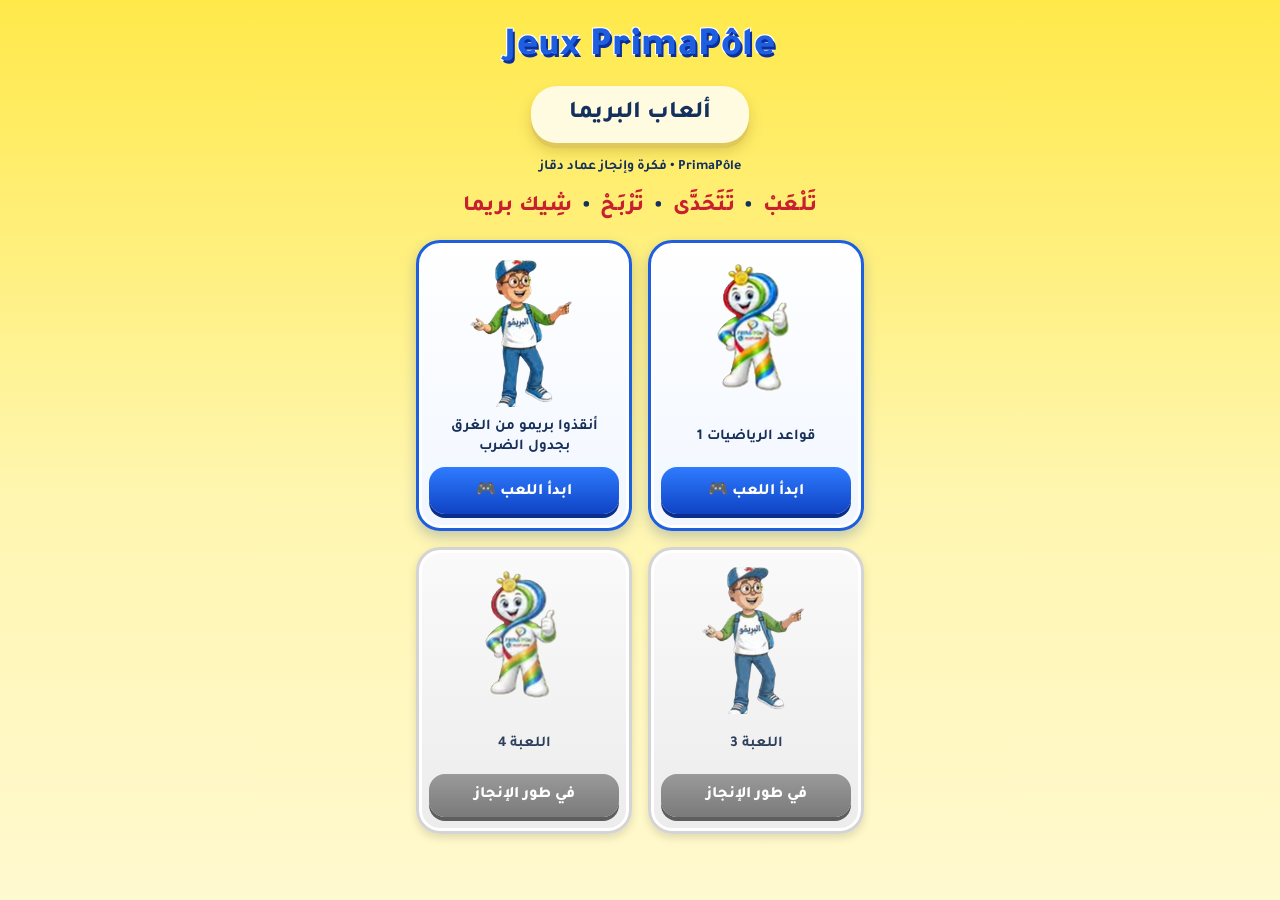
<file: index.html>
<!doctype html>
<html lang="ar" dir="rtl">
<head>
  <meta charset="utf-8">
  <meta name="viewport" content="width=device-width, initial-scale=1, viewport-fit=cover">
  <meta name="theme-color" content="#ffe94a">
  <title>Jeux PrimaPôle — ألعاب البريما</title>
  <link rel="preconnect" href="https://fonts.googleapis.com">
  <link rel="preconnect" href="https://fonts.gstatic.com" crossorigin>
  <link href="https://fonts.googleapis.com/css2?family=Tajawal:wght@400;500;700;800&display=swap" rel="stylesheet">
  <link rel="icon" type="image/png" href="assets/favicon.png">
  <link rel="stylesheet" href="home.css">

  <link rel="manifest" href="manifest.webmanifest">
  <meta name="mobile-web-app-capable" content="yes">
  <meta name="apple-mobile-web-app-capable" content="yes">
  <meta name="apple-mobile-web-app-status-bar-style" content="default">
  <link rel="apple-touch-icon" href="assets/icon-192.png">
</head>
<body>
<main class="wrap">
  <h1 class="brand">Jeux PrimaPôle</h1>
  <div class="badge">ألعاب البريما</div>
  <p class="credit"><span>PrimaPôle</span> • فكرة وإنجاز عماد دقاز</p>
  <p class="tagline">تَلْعَبْ <i>•</i> تَتَحَدَّى <i>•</i> تَرْبَحْ <i>•</i> شِيك بريما</p>

  <section class="grid">
    <!-- لتفعيل أي لعبة: غيّر <div class="card off"> إلى <a class="card" href="ملف-اللعبة.html"> وغيّر نص الزر -->
    <a class="card" href="puzzelgame.html">
      <img src="assets/hero2.png" alt="">
      <h2>قواعد الرياضيات 1</h2>
      <span class="btn">ابدأ اللعب 🎮</span>
    </a>

    <a class="card" href="multiplication.html">
      <img src="assets/hero.png" alt="">
      <h2>أنقذوا بريمو من الغرق بجدول الضرب</h2>
      <span class="btn">ابدأ اللعب 🎮</span>
    </a>

    <div class="card off">
      <img src="assets/hero.png" alt="">
      <h2>اللعبة 3</h2>
      <span class="btn">في طور الإنجاز</span>
    </div>

    <div class="card off">
      <img src="assets/hero2.png" alt="">
      <h2>اللعبة 4</h2>
      <span class="btn">في طور الإنجاز</span>
    </div>
  </section>
</main>

<script>
  if ('serviceWorker' in navigator) {
    window.addEventListener('load', () => {
      navigator.serviceWorker.register('./service-worker.js').catch(error => console.error('Service worker registration failed:', error));
    });
  }
</script>
</body>
</html>
</file>
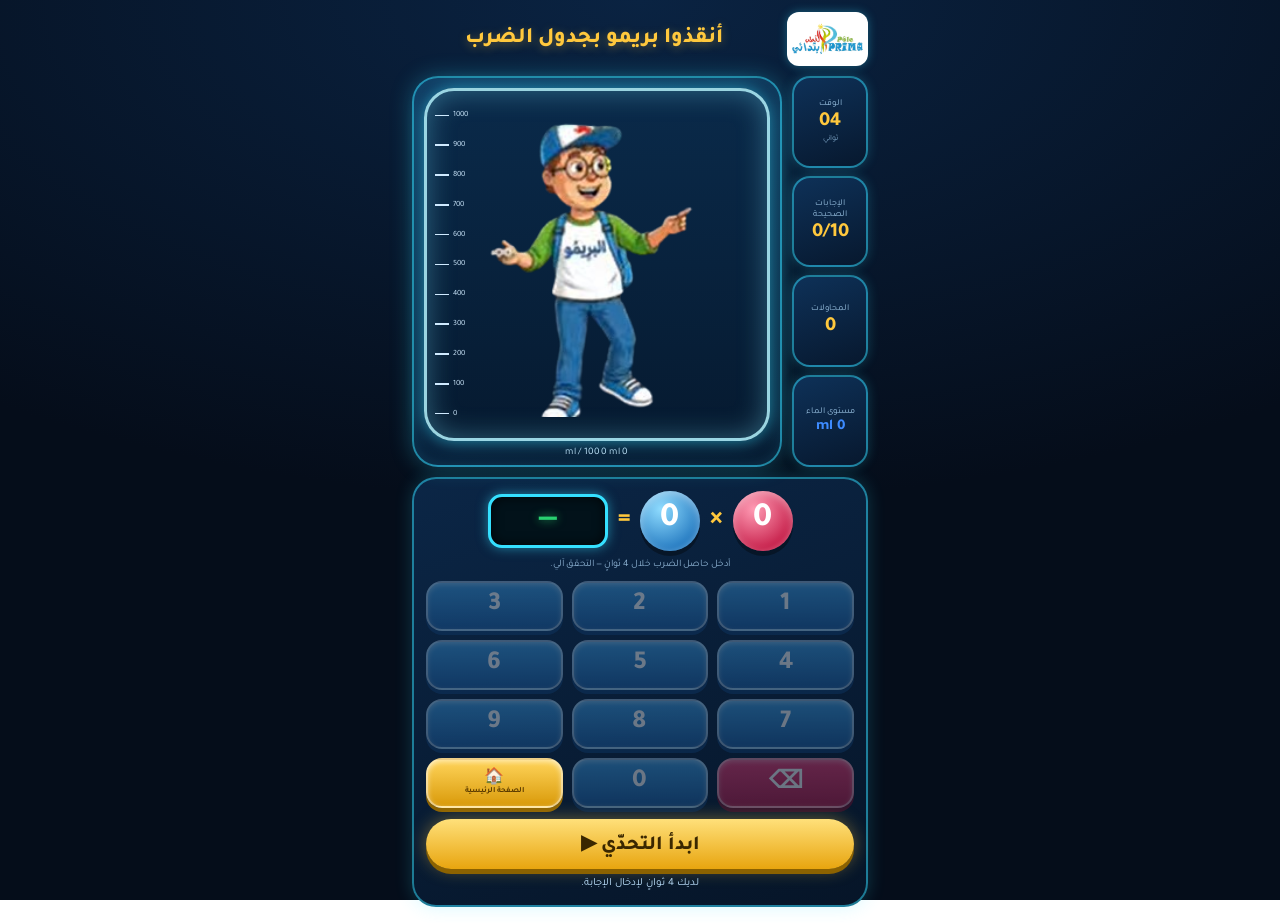
<file: multiplication.html>
<!doctype html>
<html lang="ar" dir="rtl">
<head>
  <meta charset="utf-8">
  <meta name="viewport" content="width=device-width, initial-scale=1, maximum-scale=1, user-scalable=no, viewport-fit=cover">
  <meta name="theme-color" content="#061427">
  <title>أنقذوا بريمو بجدول الضرب</title>
  <link rel="preconnect" href="https://fonts.googleapis.com">
  <link rel="preconnect" href="https://fonts.gstatic.com" crossorigin>
  <link href="https://fonts.googleapis.com/css2?family=Tajawal:wght@400;500;700;800&display=swap" rel="stylesheet">
  <link rel="icon" type="image/png" href="assets/favicon.png">
  <link rel="stylesheet" href="style.css?v=4">

  <link rel="manifest" href="manifest.webmanifest">
  <meta name="mobile-web-app-capable" content="yes">
  <meta name="apple-mobile-web-app-capable" content="yes">
  <meta name="apple-mobile-web-app-status-bar-style" content="default">
  <link rel="apple-touch-icon" href="assets/icon-192.png">
</head>
<body>
<main class="app">

  <header class="head">
    <img id="logo" class="logo" alt="" src="assets/logo.png">
    <div class="titles">
      <h1 id="title">أنقذوا بريمو بجدول الضرب</h1>
      <p id="credit" class="credit"></p>
    </div>
  </header>

  <section class="top ltr">
    <div class="tank" id="tank">
      <div class="tank-inner">
        <div class="ticks" id="ticks"></div>
        <img id="hero" class="hero" alt="بريمو" src="assets/hero.png">
        <div class="water" id="water"><div class="bubbles" id="bubbles"></div></div>
      </div>
      <div class="tank-caption" id="tankCaption">ml / 1000 ml 0</div>
    </div>

    <aside class="stats">
      <div class="stat"><span class="stat-l">الوقت</span><b id="time">04</b><span class="stat-s">ثواني</span></div>
      <div class="stat"><span class="stat-l">الإجابات الصحيحة</span><b id="correct">0/10</b></div>
      <div class="stat"><span class="stat-l">المحاولات</span><b id="attempts">0</b></div>
      <div class="stat water-stat"><span class="stat-l">مستوى الماء</span><b id="waterLevel">ml 0</b></div>
    </aside>
  </section>

  <section class="panel">
    <div class="equation ltr" id="equation">
      <div class="answer" id="answer"><span class="dash">—</span></div>
      <span class="op">=</span>
      <div class="num n1" id="n1">0</div>
      <span class="op">×</span>
      <div class="num n2" id="n2">0</div>
    </div>
    <p class="hint" id="hint">أدخل حاصل الضرب خلال 4 ثوانٍ — التحقق آلي.</p>

    <div class="keypad ltr" id="keypad">
      <button data-k="3">3</button><button data-k="2">2</button><button data-k="1">1</button>
      <button data-k="6">6</button><button data-k="5">5</button><button data-k="4">4</button>
      <button data-k="9">9</button><button data-k="8">8</button><button data-k="7">7</button>
      <button class="home" id="homeBtn" type="button">🏠<small>الصفحة الرئيسية</small></button>
      <button data-k="0">0</button>
      <button class="back" id="backBtn" type="button" aria-label="مسح">⌫</button>
    </div>

    <button class="start" id="startBtn" type="button">ابدأ التحدّي ▶</button>
    <p class="status" id="status">لديك 4 ثوانٍ لإدخال الإجابة.</p>
  </section>
</main>

<!-- شاشة الفوز + الشيك -->
<div class="overlay" id="winOverlay" hidden>
  <div class="card win-card">
    <h2>🎉 مبروك! أكملت التحدي</h2>
    <p>اكتب اسمك ولقبك باش نجهزولك شيك بريماتي بتميزاتي.</p>
    <div class="fields">
      <label>الاسم<input id="firstName" type="text" autocomplete="given-name" placeholder="الاسم"></label>
      <label>اللقب<input id="lastName" type="text" autocomplete="family-name" placeholder="اللقب"></label>
    </div>
    <canvas id="cheque" width="1536" height="659"></canvas>
    <div class="row">
      <button class="btn blue" id="shareBtn" type="button">مشاركة الشيك</button>
      <button class="btn blue" id="downloadBtn" type="button">تنزيل الشيك</button>
    </div>
    <p class="small">التاريخ يُؤخذ آليًا من يوم اللعب. يمكنك تنزيل صورة الشيك أو مشاركتها. بعد الانتهاء، ارجع إلى اللعبة.</p>
    <button class="btn green" id="againBtn1" type="button">العب من جديد</button>
  </div>
</div>

<!-- شاشة الخسارة -->
<div class="overlay" id="loseOverlay" hidden>
  <div class="card msg-card lose">
    <h2>غرق بريمو! 💧</h2>
    <p>وصل الماء إلى 1000 ml. لا تقلق، يمكنك المحاولة مرة أخرى وإنقاذه!</p>
    <button class="btn green" id="againBtn2" type="button">العب من جديد</button>
  </div>
</div>

<script src="cheque-data.js"></script>
<script src="app.js?v=6"></script>

<script>
  if ('serviceWorker' in navigator) {
    window.addEventListener('load', () => {
      navigator.serviceWorker.register('./service-worker.js').catch(error => console.error('Service worker registration failed:', error));
    });
  }
</script>
</body>
</html>
</file>
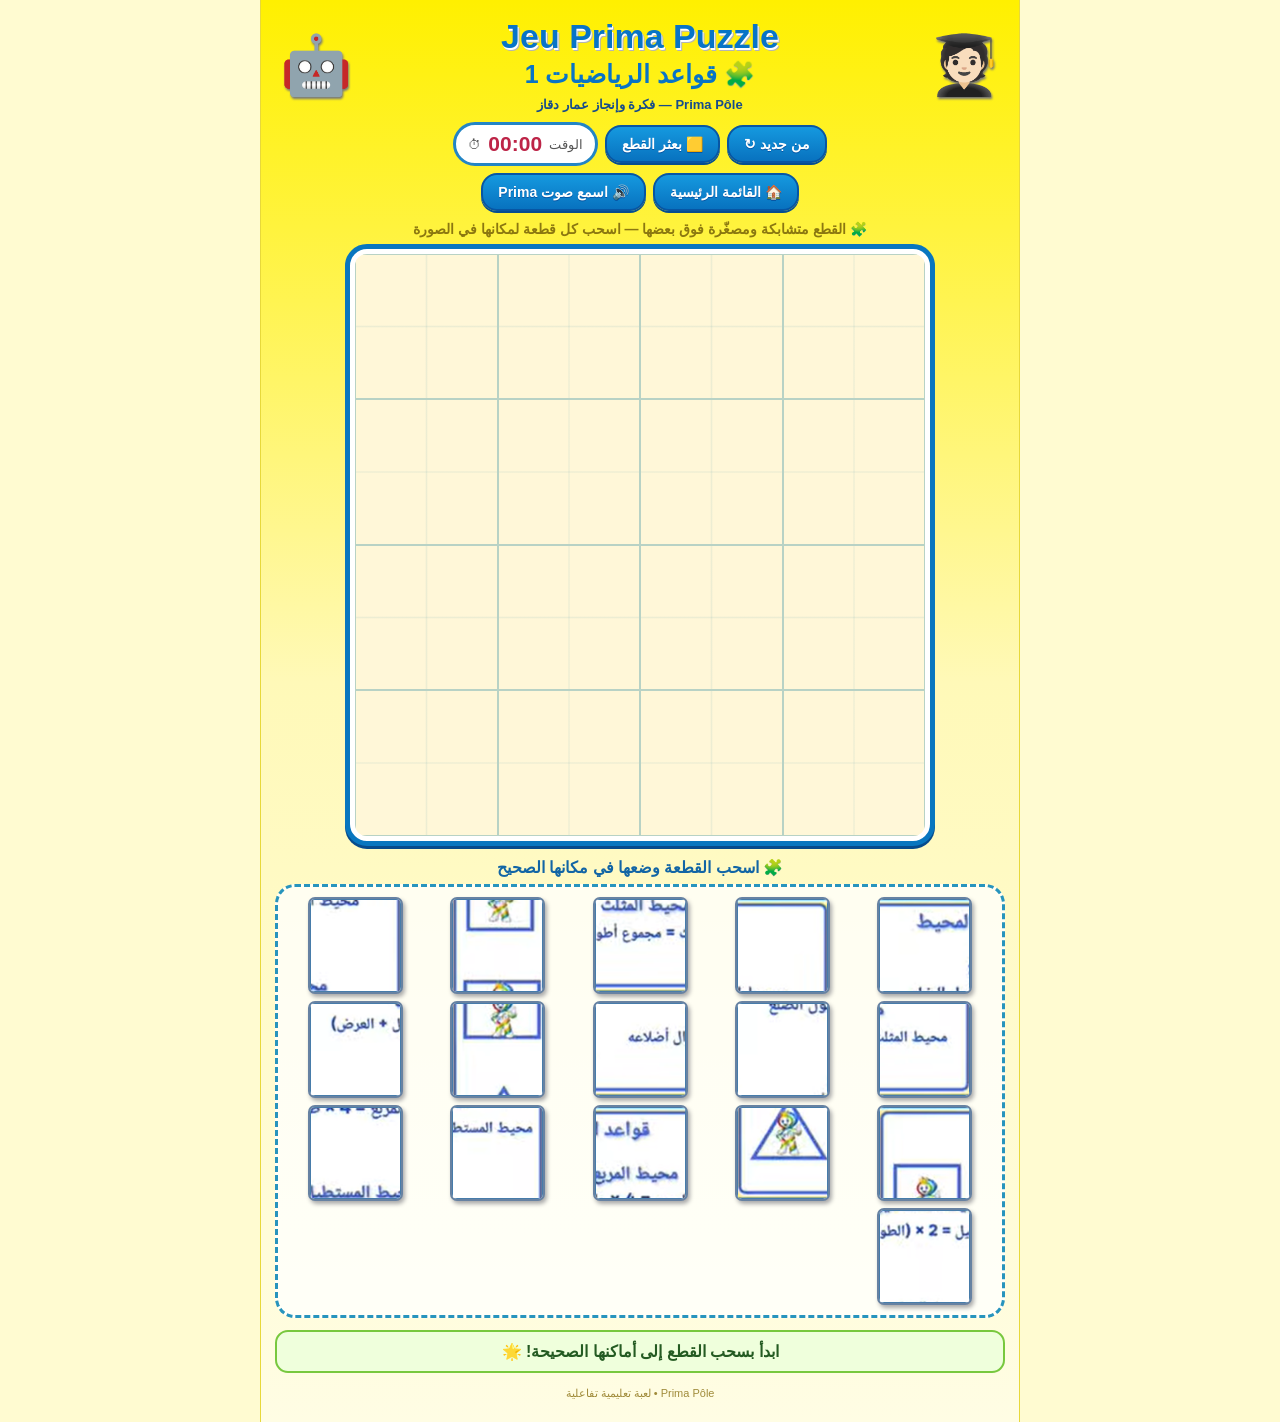
<file: puzzelgame.html>
<!doctype html>
<html lang="ar" dir="rtl">
<head>
  <meta charset="utf-8">
  <meta name="viewport" content="width=device-width, initial-scale=1">
  <meta name="theme-color" content="#fff000">
  <title>Jeu Prima Puzzle - قواعد الرياضيات 1</title>
  <link rel="icon" type="image/png" href="assets/favicon.png">
  <link rel="stylesheet" href="puzzelgamestyle.css">

  <link rel="manifest" href="manifest.webmanifest">
  <meta name="mobile-web-app-capable" content="yes">
  <meta name="apple-mobile-web-app-capable" content="yes">
  <meta name="apple-mobile-web-app-status-bar-style" content="default">
  <link rel="apple-touch-icon" href="assets/icon-192.png">
</head>
<body>
  <main class="app-shell">
    <header class="hero">
      <div class="mascot boy" aria-hidden="true">🧑🏻‍🎓</div>
      <div class="hero-title">
        <h1>Jeu Prima Puzzle</h1>
        <h2>🧩 قواعد الرياضيات 1</h2>
        <p>Prima Pôle — فكرة وإنجاز عمار دقاز</p>
      </div>
      <div class="mascot prima" aria-hidden="true">🤖</div>
    </header>

    <section class="toolbar" aria-label="أدوات اللعبة">
      <div class="top-actions">
        <button id="newGame" class="blue-btn">من جديد ↻</button>
        <button id="shuffle" class="blue-btn">🟨 بعثر القطع</button>
        <div class="timer">
          <span>الوقت</span>
          <strong id="timer">00:00</strong> ⏱
        </div>
      </div>
      <div class="bottom-actions">
        <button id="home" class="blue-btn">🏠 القائمة الرئيسية</button>
        <button id="sound" class="blue-btn">🔊 اسمع صوت Prima</button>
      </div>
    </section>

    <div class="instruction">
      🧩 القطع متشابكة ومصغّرة فوق بعضها — اسحب كل قطعة لمكانها في الصورة
    </div>

    <section class="board-wrap">
      <div id="board" class="board" aria-label="لوحة تركيب الأحجية"></div>
    </section>

    <div class="tray-heading">🧩 اسحب القطعة وضعها في مكانها الصحيح</div>
    <section id="tray" class="tray" aria-label="قطع الأحجية"></section>

    <div id="status" class="status" aria-live="polite">
      ابدأ بسحب القطع إلى أماكنها الصحيحة! 🌟
    </div>

    <footer>Prima Pôle • لعبة تعليمية تفاعلية</footer>
  </main>

  <div id="rulesModal" class="modal hidden" role="dialog" aria-modal="true">
    <div class="modal-card rules-card">
      <button class="close" data-close="rulesModal" aria-label="إغلاق">×</button>
      <h2>قواعد المحيط</h2>

      <div class="rule-row">
        <div class="shape square">🤖</div>
        <div>
          <b>محيط المربع</b>
          <p>محيط المربع = 4 × طول الضلع</p>
        </div>
      </div>

      <div class="rule-row">
        <div class="shape rectangle">🤖</div>
        <div>
          <b>محيط المستطيل</b>
          <p>محيط المستطيل = 2 × (الطول + العرض)</p>
        </div>
      </div>

      <div class="rule-row">
        <div class="shape triangle">🤖</div>
        <div>
          <b>محيط المثلث</b>
          <p>محيط المثلث = مجموع أطوال أضلاعه</p>
        </div>
      </div>
    </div>
  </div>

  <div id="winModal" class="modal hidden" role="dialog" aria-modal="true">
    <div class="modal-card win-card">
      <h2>🎉 مبروك! أكملت التحدي</h2>
      <p>اكتب اسمك ولقبك باش نجهزولك شيك تميّزك!</p>

      <div class="name-fields">
        <label>
          الاسم
          <input id="firstName" placeholder="الاسم" maxlength="28">
        </label>
        <label>
          اللقب
          <input id="lastName" placeholder="اللقب" maxlength="28">
        </label>
      </div>

      <canvas id="cheque" width="1536" height="659"></canvas>

      <div class="cert-actions">
        <button id="downloadCert" class="blue-btn">تنزيل الشيك</button>
        <button id="shareCert" class="blue-btn">مشاركة الشيك</button>
      </div>

      <small>
        يمكنك تنزيل صورة الشيك أو مشاركتها بعد الانتهاء من اللعبة.
      </small>

      <button id="playAgain" class="blue-btn full">العب من جديد</button>
    </div>
  </div>

  <audio id="backgroundMusic" src="assets/math1-music.mp3" loop></audio>
  <script src="cheque-data.js"></script>
  <script src="puzzelgameapp.js"></script>

<script>
  if ('serviceWorker' in navigator) {
    window.addEventListener('load', () => {
      navigator.serviceWorker.register('./service-worker.js').catch(error => console.error('Service worker registration failed:', error));
    });
  }
</script>
</body>
</html>
</file>
<file: home.css>
:root{--blue:#1e5fe0;--navy:#0b2f9e;--red:#c8202f;--yellow1:#ffe94a;--yellow2:#fff6b0}
*{box-sizing:border-box;-webkit-tap-highlight-color:transparent}
html,body{margin:0;min-height:100%}
body{
  font-family:'Tajawal','Segoe UI',Tahoma,Arial,sans-serif;direction:rtl;color:#10264d;
  background:linear-gradient(180deg,var(--yellow1) 0%,var(--yellow2) 55%,#fff9cf 100%) fixed;
  display:flex;justify-content:center;
}
.wrap{width:100%;max-width:480px;padding:18px 16px calc(28px + env(safe-area-inset-bottom));text-align:center}
.brand{
  margin:6px 0 14px;font-size:40px;font-weight:800;color:var(--blue);direction:ltr;letter-spacing:.5px;
  text-shadow:2px 3px 0 var(--navy),-1px -1px 0 #fff,1px -1px 0 #fff,-1px 1px 0 #fff,1px 1px 0 #fff;
}
.badge{
  display:inline-block;padding:14px 38px;border-radius:26px;background:#fffbe0;color:#14305f;
  font-size:24px;font-weight:800;box-shadow:0 5px 0 #e0c85a,0 8px 14px rgba(120,90,0,.25);
}
.credit{margin:16px 0 0;font-size:14px;font-weight:700;color:#14305f}
.credit span{direction:ltr;unicode-bidi:embed}
.tagline{margin:18px 0 20px;font-size:22px;font-weight:800;color:var(--red);letter-spacing:.3px}
.tagline i{font-style:normal;color:#14305f;margin:0 4px}

.grid{display:grid;grid-template-columns:1fr 1fr;gap:16px}
.card{
  display:flex;flex-direction:column;align-items:center;gap:8px;padding:14px 10px 14px;
  border-radius:24px;background:linear-gradient(180deg,#fff,#f1f6ff);
  border:3px solid var(--blue);box-shadow:0 0 0 3px #fff inset,0 6px 14px rgba(20,60,140,.25);
  text-decoration:none;color:inherit;
}
.card img{width:100%;height:150px;object-fit:contain}
.card h2{margin:0;min-height:44px;display:flex;align-items:center;font-size:15px;font-weight:700;line-height:1.35;color:#16305a}
.btn{
  display:block;width:100%;padding:12px 6px;border-radius:16px;font-size:16px;font-weight:800;color:#fff;
  background:linear-gradient(180deg,#2f7bff,#0f43c4);box-shadow:0 4px 0 #0a2e8a;
}
a.card:active .btn{transform:translateY(3px);box-shadow:0 1px 0 #0a2e8a}
.card.off{border-color:#d4d4d4;background:linear-gradient(180deg,#fafafa,#ececec);box-shadow:0 0 0 3px #fff inset,0 4px 8px rgba(0,0,0,.12)}
.card.off img{filter:grayscale(.25);opacity:.9}
.card.off h2{color:#2d3f5c}
.card.off .btn{background:linear-gradient(180deg,#9a9a9a,#7a7a7a);box-shadow:0 4px 0 #5e5e5e}
@media (max-width:360px){.brand{font-size:32px}.badge{font-size:20px}.tagline{font-size:18px}.card img{height:120px}}
</file>
<file: style.css>
:root{
  --bg:#050d1a; --bg2:#0a2342; --cyan:#35e0ff; --cyan-d:#0a8fb8;
  --gold:#ffc83d; --gold-d:#c98a00; --red:#e0245e; --green:#2ee67a;
  --panel:#0b1f3a; --text:#e8f6ff;
}
*{box-sizing:border-box;-webkit-tap-highlight-color:transparent}
html,body{margin:0;min-height:100%}
body{
  font-family:'Tajawal','Segoe UI',Tahoma,Arial,sans-serif;
  color:var(--text);
  background:radial-gradient(120% 80% at 50% 0%,var(--bg2) 0%,var(--bg) 70%) fixed;
  display:flex;justify-content:center;
  user-select:none;-webkit-user-select:none;touch-action:manipulation;
}
.ltr{direction:ltr}
.app{width:100%;max-width:480px;padding:12px 12px calc(16px + env(safe-area-inset-bottom));}

/* header */
.head{display:flex;align-items:center;justify-content:space-between;gap:10px;margin-bottom:10px}
.titles{flex:1;text-align:center}
h1{margin:0;font-size:22px;font-weight:800;color:var(--gold);text-shadow:0 2px 10px rgba(255,200,61,.35)}
.credit{margin:2px 0 0;font-size:11px;color:#9cc4e4}
.credit:empty{display:none}
.logo{width:auto;height:54px;max-width:100px;object-fit:contain;background:#fff;border-radius:12px;padding:3px 5px;box-shadow:0 0 10px rgba(53,224,255,.35)}

/* top: tank + stats */
.top{display:flex;gap:10px;align-items:stretch}
.tank{
  flex:1;border-radius:26px;padding:10px 10px 6px;
  background:linear-gradient(160deg,#0e3158,#07182e);
  border:2px solid rgba(53,224,255,.55);
  box-shadow:0 0 22px rgba(53,224,255,.28), inset 0 0 18px rgba(53,224,255,.15);
}
.tank-inner{
  position:relative;aspect-ratio:1/1.02;border-radius:30px;overflow:hidden;
  border:3px solid rgba(180,245,255,.85);
  background:linear-gradient(180deg,#0a2a4a,#061a30);
  box-shadow:0 0 18px rgba(53,224,255,.6), inset 0 0 28px rgba(120,230,255,.35);
}
.ticks{position:absolute;left:8px;top:7%;bottom:7%;width:34px;z-index:3;pointer-events:none}
.tick{position:absolute;left:0;display:flex;align-items:center;gap:4px;font-size:8px;color:#cfeaff;transform:translateY(50%);direction:ltr}
.tick i{display:block;width:14px;height:1.5px;background:#cfeaff}
.hero{position:absolute;left:50%;bottom:6%;height:86%;transform:translateX(-50%);z-index:2;transition:filter .6s,transform .6s}
.water{
  position:absolute;left:0;right:0;bottom:0;height:0%;z-index:4;
  background:linear-gradient(180deg,rgba(50,190,255,.55),rgba(10,80,170,.75));
  transition:height 1s cubic-bezier(.3,.8,.3,1);
}
.water::before{
  content:"";position:absolute;left:0;right:0;top:-9px;height:10px;
  background:url("data:image/svg+xml;utf8,<svg xmlns='http://www.w3.org/2000/svg' viewBox='0 0 40 10' preserveAspectRatio='none'><path d='M0 10 Q10 0 20 5 T40 5 V10 Z' fill='rgba(70,200,255,0.65)'/></svg>") repeat-x;
  background-size:40px 10px;animation:wave 2.2s linear infinite;
}
@keyframes wave{to{background-position-x:40px}}
.water[data-empty="1"]::before{display:none}
.bubbles{position:absolute;inset:0;overflow:hidden}
.bubbles b{position:absolute;bottom:-10px;width:8px;height:8px;border-radius:50%;border:1.5px solid rgba(255,255,255,.7);animation:rise 3s linear infinite}
@keyframes rise{to{transform:translateY(-220px);opacity:0}}
.tank-caption{text-align:center;font-size:10px;color:#cfeaff;margin-top:6px;letter-spacing:.3px}

.tank.drown .hero{filter:saturate(.6) brightness(.8);transform:translateX(-50%) rotate(-8deg)}
.tank.saved .hero{animation:hop .7s ease-in-out infinite alternate}
@keyframes hop{to{transform:translateX(-50%) translateY(-10px)}}

.stats{width:76px;display:flex;flex-direction:column;gap:8px}
.stat{
  flex:1;border-radius:18px;padding:6px 4px;text-align:center;
  display:flex;flex-direction:column;justify-content:center;align-items:center;gap:1px;
  background:linear-gradient(160deg,#0e3158,#07182e);
  border:2px solid rgba(53,224,255,.5);
  box-shadow:0 0 12px rgba(53,224,255,.22);
}
.stat-l{font-size:9px;color:#9cc4e4;line-height:1.2}
.stat-s{font-size:8px;color:#7fa6c8}
.stat b{font-size:20px;color:var(--gold);font-weight:800;line-height:1.1;font-variant-numeric:tabular-nums;direction:ltr}
.water-stat b{color:#3d8bff;font-size:15px}
.stat.low b#time{color:#ff6b6b}

/* panel */
.panel{
  margin-top:10px;padding:12px;border-radius:24px;
  background:linear-gradient(160deg,#0b2646,#061528);
  border:2px solid rgba(53,224,255,.5);
  box-shadow:0 0 18px rgba(53,224,255,.2);
}
.equation{display:flex;align-items:center;justify-content:center;gap:10px}
.answer{
  flex:1;max-width:120px;height:54px;border-radius:14px;display:flex;align-items:center;justify-content:center;
  background:#02121a;border:3px solid var(--cyan);font-size:30px;font-weight:800;color:var(--green);
  text-shadow:0 0 10px rgba(46,230,122,.8);font-variant-numeric:tabular-nums;
  box-shadow:0 0 12px rgba(53,224,255,.5), inset 0 0 12px rgba(0,0,0,.8);
}
.answer .dash{opacity:.9}
.answer.ok{border-color:var(--green);animation:pop .3s}
.answer.bad{border-color:var(--red);color:#ff5d8a;text-shadow:0 0 10px rgba(255,93,138,.8);animation:shake .35s}
@keyframes pop{50%{transform:scale(1.1)}}
@keyframes shake{25%{transform:translateX(-6px)}75%{transform:translateX(6px)}}
.op{font-size:24px;font-weight:800;color:var(--gold)}
.num{
  width:60px;height:60px;border-radius:50%;display:flex;align-items:center;justify-content:center;
  font-size:34px;font-weight:800;color:#fff;font-variant-numeric:tabular-nums;
  box-shadow:0 5px 0 rgba(0,0,0,.35), inset 0 3px 8px rgba(255,255,255,.45);
}
.n1{background:radial-gradient(circle at 35% 30%,#8fdcff,#2a7fc4 70%)}
.n2{background:radial-gradient(circle at 35% 30%,#ff9bb4,#c9254f 70%)}
.hint{margin:8px 0 8px;text-align:center;font-size:10px;color:#8fb4d4;min-height:14px}

.keypad{display:grid;grid-template-columns:repeat(3,1fr);gap:9px}
.keypad button{
  height:50px;border-radius:16px;border:2px solid rgba(255,255,255,.5);
  font-family:inherit;font-size:26px;font-weight:800;color:#fff;cursor:pointer;
  background:linear-gradient(180deg,#3b9be0,#1c5da0);
  box-shadow:0 4px 0 #0f3a6b, inset 0 2px 5px rgba(255,255,255,.35);
  transition:transform .06s, box-shadow .06s, opacity .2s;
}
.keypad button:active{transform:translateY(3px);box-shadow:0 1px 0 #0f3a6b}
.keypad .home{background:linear-gradient(180deg,#ffd45a,#d99a0a);color:#5a3a00;font-size:16px;line-height:1;display:flex;flex-direction:column;align-items:center;justify-content:center;box-shadow:0 4px 0 #8c6200, inset 0 2px 5px rgba(255,255,255,.5)}
.keypad .home small{font-size:8px;font-weight:700}
.keypad .back{background:linear-gradient(180deg,#f0376f,#b81a48);box-shadow:0 4px 0 #6f0d2b, inset 0 2px 5px rgba(255,255,255,.35);font-size:24px}
.keypad.locked button:not(.home){opacity:.4;pointer-events:none}

.start{
  width:100%;margin-top:11px;height:50px;border-radius:25px;border:0;cursor:pointer;
  font-family:inherit;font-size:20px;font-weight:800;color:#3a2700;
  background:linear-gradient(180deg,#ffe07a,#e8a50f);
  box-shadow:0 5px 0 #8c6200, 0 0 18px rgba(255,200,61,.4);
}
.start:active{transform:translateY(3px);box-shadow:0 2px 0 #8c6200}
.start:disabled{filter:grayscale(.6) brightness(.7);cursor:default;box-shadow:none}
.status{margin:8px 0 0;text-align:center;font-size:11px;color:#bfe3ff;min-height:16px}

/* overlays */
.overlay{position:fixed;inset:0;z-index:50;background:rgba(2,8,18,.78);display:flex;align-items:center;justify-content:center;padding:14px;overflow:auto}
.overlay[hidden]{display:none}
.card{
  width:100%;max-width:440px;border-radius:22px;padding:18px 16px;text-align:center;
  background:#fffbe6;color:#16324f;border:3px solid #35b6e8;
  box-shadow:0 0 30px rgba(53,224,255,.4);
}
.card h2{margin:0 0 6px;font-size:22px;color:#0f6ea8;font-weight:800}
.card p{margin:0 0 10px;font-size:14px;line-height:1.6}
.card .small{font-size:11px;color:#6b7d8f;margin-top:8px}
.fields{display:flex;gap:8px;margin-bottom:10px}
.fields label{flex:1;text-align:right;font-size:12px;font-weight:700;color:#355}
.fields input{
  display:block;width:100%;margin-top:3px;height:42px;border-radius:12px;padding:0 10px;
  border:2px solid #35b6e8;font-family:inherit;font-size:16px;background:#fff;color:#123;user-select:text;-webkit-user-select:text;
}
.fields input:focus{outline:none;border-color:#0f6ea8;box-shadow:0 0 0 3px rgba(53,182,232,.3)}
#cheque{width:100%;height:auto;border-radius:10px;border:2px solid #35b6e8;background:#fff;display:block}
.row{display:flex;gap:8px;margin-top:10px}
.btn{flex:1;height:44px;border:0;border-radius:12px;font-family:inherit;font-size:15px;font-weight:800;color:#fff;cursor:pointer}
.btn.blue{background:linear-gradient(180deg,#2a9be0,#0f6ea8)}
.btn.green{background:linear-gradient(180deg,#3fd47a,#1f9d52);width:100%;margin-top:10px}
.btn:active{transform:translateY(2px)}
.msg-card{background:#fff6dc;border-color:#f0b429}
.msg-card.lose h2{color:#c0392b}

.confetti{position:fixed;top:-12px;width:9px;height:14px;z-index:60;pointer-events:none;animation:fall linear forwards}
@keyframes fall{to{transform:translateY(110vh) rotate(720deg);opacity:.9}}

@media (max-width:360px){
  h1{font-size:18px}.num{width:50px;height:50px;font-size:28px}.answer{height:48px;font-size:26px}
  .stats{width:68px}.stat b{font-size:17px}
}
@media (prefers-reduced-motion:reduce){*{animation:none!important;transition:none!important}}
</file>
<file: puzzelgamestyle.css>
* {
  box-sizing: border-box;
}

:root {
  --blue: #087ac5;
  --deep: #0756a4;
  --yellow: #fff000;
  --ink: #174b88;
}

body {
  margin: 0;
  background: #fffbd1;
  color: var(--ink);
  font-family: Tahoma, Arial, sans-serif;
}

.app-shell {
  width: min(100%, 760px);
  margin: 0 auto;
  padding: 12px 14px 22px;
  background: linear-gradient(180deg, #fff000 0, #fff9b8 48%, #fffde4 100%);
  min-height: 100vh;
  border-inline: 1px solid #e7d83b;
}

.hero {
  display: grid;
  grid-template-columns: 82px 1fr 82px;
  align-items: center;
  text-align: center;
  gap: 5px;
  padding: 5px 0 10px;
}

.mascot {
  font-size: 58px;
  filter: drop-shadow(1px 2px 1px #777);
}

.hero-title h1 {
  font-size: clamp(22px, 5vw, 34px);
  margin: 0 0 4px;
  color: #0874c7;
  text-shadow: 1px 2px #fff, 2px 3px #b5b5b5;
}

.hero-title h2 {
  font-size: clamp(18px, 4vw, 25px);
  margin: 0;
  color: #0874c7;
}

.hero-title p {
  font-weight: bold;
  font-size: 13px;
  margin: 8px 0 0;
  color: #164b8c;
}

.toolbar {
  display: grid;
  gap: 7px;
  max-width: 600px;
  margin: 0 auto 7px;
}

.top-actions,
.bottom-actions {
  display: flex;
  align-items: center;
  justify-content: center;
  gap: 7px;
  flex-wrap: wrap;
}

button {
  font: 700 14px Tahoma, Arial;
  cursor: pointer;
}

.blue-btn {
  background: linear-gradient(#1599df, #0872bf);
  color: #fff;
  border: 2px solid #0756a4;
  border-radius: 16px;
  padding: 9px 15px;
  box-shadow: 0 2px 0 #064e91;
  text-shadow: 0 1px #0756a4;
}

.blue-btn:active {
  transform: translateY(2px);
  box-shadow: none;
}

.timer {
  display: flex;
  align-items: center;
  gap: 7px;
  background: #fff;
  border: 3px solid #2385c5;
  border-radius: 28px;
  padding: 7px 12px;
  color: #555;
  font-size: 13px;
}

.timer strong {
  font-size: 21px;
  color: #bd2447;
  direction: ltr;
}

.instruction {
  text-align: center;
  font-size: 14px;
  font-weight: bold;
  margin: 10px 0 7px;
  color: #8b7710;
}

/* لوحة البازل */
.board-wrap {
  background: #fff;
  border: 5px solid #0876bf;
  border-radius: 22px;
  padding: 5px;
  box-shadow: 0 3px 0 #064b8c;
  max-width: 590px;
  margin: auto;
}

.board {
  direction: ltr;
  display: grid;
  grid-template-columns: repeat(4, minmax(0, 1fr));
  grid-template-rows: repeat(4, minmax(0, 1fr));
  aspect-ratio: 441 / 450;
  background: #fff4c9;
  border-radius: 12px;
  overflow: hidden;
  position: relative;
}

.slot {
  position: relative;
  border: 1px solid rgba(42, 133, 159, .33);
  min-width: 0;
  min-height: 0;
  background: rgba(255, 249, 221, .78);
  display: flex;
  align-items: center;
  justify-content: center;
}

.slot:before {
  content: "";
  position: absolute;
  inset: 0;
  background-image:
    linear-gradient(90deg, transparent 49%, rgba(73, 147, 165, .10) 50%, transparent 51%),
    linear-gradient(0deg, transparent 49%, rgba(73, 147, 165, .10) 50%, transparent 51%);
  pointer-events: none;
}

.slot.over {
  background: #d9f5ff;
  outline: 3px solid #1599df;
  outline-offset: -3px;
}

.slot.done {
  background: #fff;
}

/* القطع */
.piece {
  width: 100%;
  height: auto;
  border: 2px solid #6782a2;
  border-radius: 7px;
  background: #fff;
  box-shadow: 2px 3px 4px #aaa;
  cursor: grab;
  touch-action: none;
  position: relative;
  overflow: hidden;
  aspect-ratio: 441 / 450;
  min-width: 0;
}

.piece:active {
  cursor: grabbing;
}

.piece canvas {
  display: block;
  width: 100%;
  height: 100%;
}

.piece.dragging {
  position: fixed;
  z-index: 50;
  pointer-events: none;
  transform: scale(1.12);
  opacity: .94;
}

.piece.selected {
  outline: 3px solid #f5a400;
}

/* القطعة بعد وضعها في مكانها */
.board .slot.done .piece {
  width: 100%;
  height: 100%;
  max-width: none;
  aspect-ratio: auto;
  border: 0;
  border-radius: 0;
  box-shadow: none;
  cursor: default;
}

.board .slot.done .piece canvas {
  display: block;
  width: 100%;
  height: 100%;
  object-fit: fill;
}

/* الصينية */
.tray-heading {
  text-align: center;
  font-weight: bold;
  margin: 12px 0 7px;
  color: #1265a5;
}

.tray {
  min-height: 145px;
  border: 3px dashed #2794bd;
  border-radius: 20px;
  background: rgba(255, 255, 255, .76);
  padding: 10px;
  display: grid;
  grid-template-columns: repeat(4, minmax(0, 1fr));
  gap: 7px;
  align-content: start;
  align-items: start;
}

.status {
  margin: 12px auto 0;
  text-align: center;
  padding: 10px;
  border: 2px solid #78c83e;
  border-radius: 13px;
  background: #efffdc;
  color: #245b22;
  font-weight: bold;
}

footer {
  text-align: center;
  font-size: 11px;
  color: #a08b3a;
  margin-top: 14px;
}

/* النوافذ */
.modal {
  position: fixed;
  inset: 0;
  background: rgba(0, 20, 45, .72);
  z-index: 100;
  display: flex;
  align-items: center;
  justify-content: center;
  padding: 14px;
}

.modal.hidden {
  display: none;
}

.modal-card {
  background: #fffef1;
  border: 4px solid #1597d3;
  border-radius: 24px;
  padding: 20px;
  width: min(100%, 510px);
  max-height: 94vh;
  overflow: auto;
  position: relative;
  box-shadow: 0 10px 35px #001d3c;
}

.modal-card h2 {
  text-align: center;
  color: #1262a4;
  margin: 0 0 14px;
}

.close {
  position: absolute;
  top: 7px;
  left: 10px;
  border: 0;
  background: transparent;
  font-size: 28px;
  color: #1764a2;
}

.rule-row {
  display: flex;
  align-items: center;
  gap: 15px;
  padding: 14px 5px;
  border-bottom: 1px solid #d8e4ef;
  text-align: right;
}

.rule-row b {
  font-size: 18px;
}

.rule-row p {
  margin: 7px 0 0;
  font-weight: bold;
}

.shape {
  width: 70px;
  height: 62px;
  border: 4px solid #3d72b5;
  display: grid;
  place-items: center;
  font-size: 28px;
  flex-shrink: 0;
  background: #fff;
}

.rectangle {
  width: 85px;
  height: 42px;
}

.triangle {
  clip-path: polygon(50% 0, 100% 100%, 0 100%);
  padding-top: 17px;
}

.win-card > p {
  text-align: center;
  line-height: 1.8;
}

.name-fields {
  display: grid;
  grid-template-columns: 1fr 1fr;
  gap: 10px;
  margin: 14px 0;
}

.name-fields label {
  font-weight: bold;
}

.name-fields input {
  display: block;
  width: 100%;
  margin-top: 5px;
  padding: 12px;
  border: 2px solid #3286bb;
  border-radius: 12px;
  font: 16px Tahoma;
}

/* الشيك الجديد */
#cheque {
  display: block;
  width: 100%;
  height: auto;
  margin: 12px 0;
  border-radius: 8px;
  background: white;
}

.cert-actions {
  display: flex;
  gap: 8px;
  justify-content: center;
  flex-wrap: wrap;
}

.win-card > small {
  display: block;
  text-align: center;
  color: #777;
  margin: 10px 0;
}

.full {
  width: 100%;
  margin-top: 12px;
}

/* الهواتف */
@media (max-width: 480px) {
  .app-shell {
    padding: 8px 8px 18px;
  }

  .hero {
    grid-template-columns: 52px 1fr 52px;
  }

  .mascot {
    font-size: 42px;
  }

  .blue-btn {
    font-size: 12px;
    padding: 8px 10px;
  }

  .timer {
    padding: 5px 8px;
  }

  .timer strong {
    font-size: 18px;
  }

  .tray {
    gap: 5px;
    padding: 7px;
  }

  .instruction {
    font-size: 12px;
  }

  .board-wrap {
    border-width: 4px;
  }

  .piece {
    border-width: 1px;
  }
}

/* الشاشات الكبيرة */
@media (min-width: 600px) {
  .tray {
    grid-template-columns: repeat(5, minmax(0, 1fr));
    min-height: 200px;
  }

  .tray .piece {
    max-width: 95px;
    justify-self: center;
    width: 100%;
  }
}
</file>
